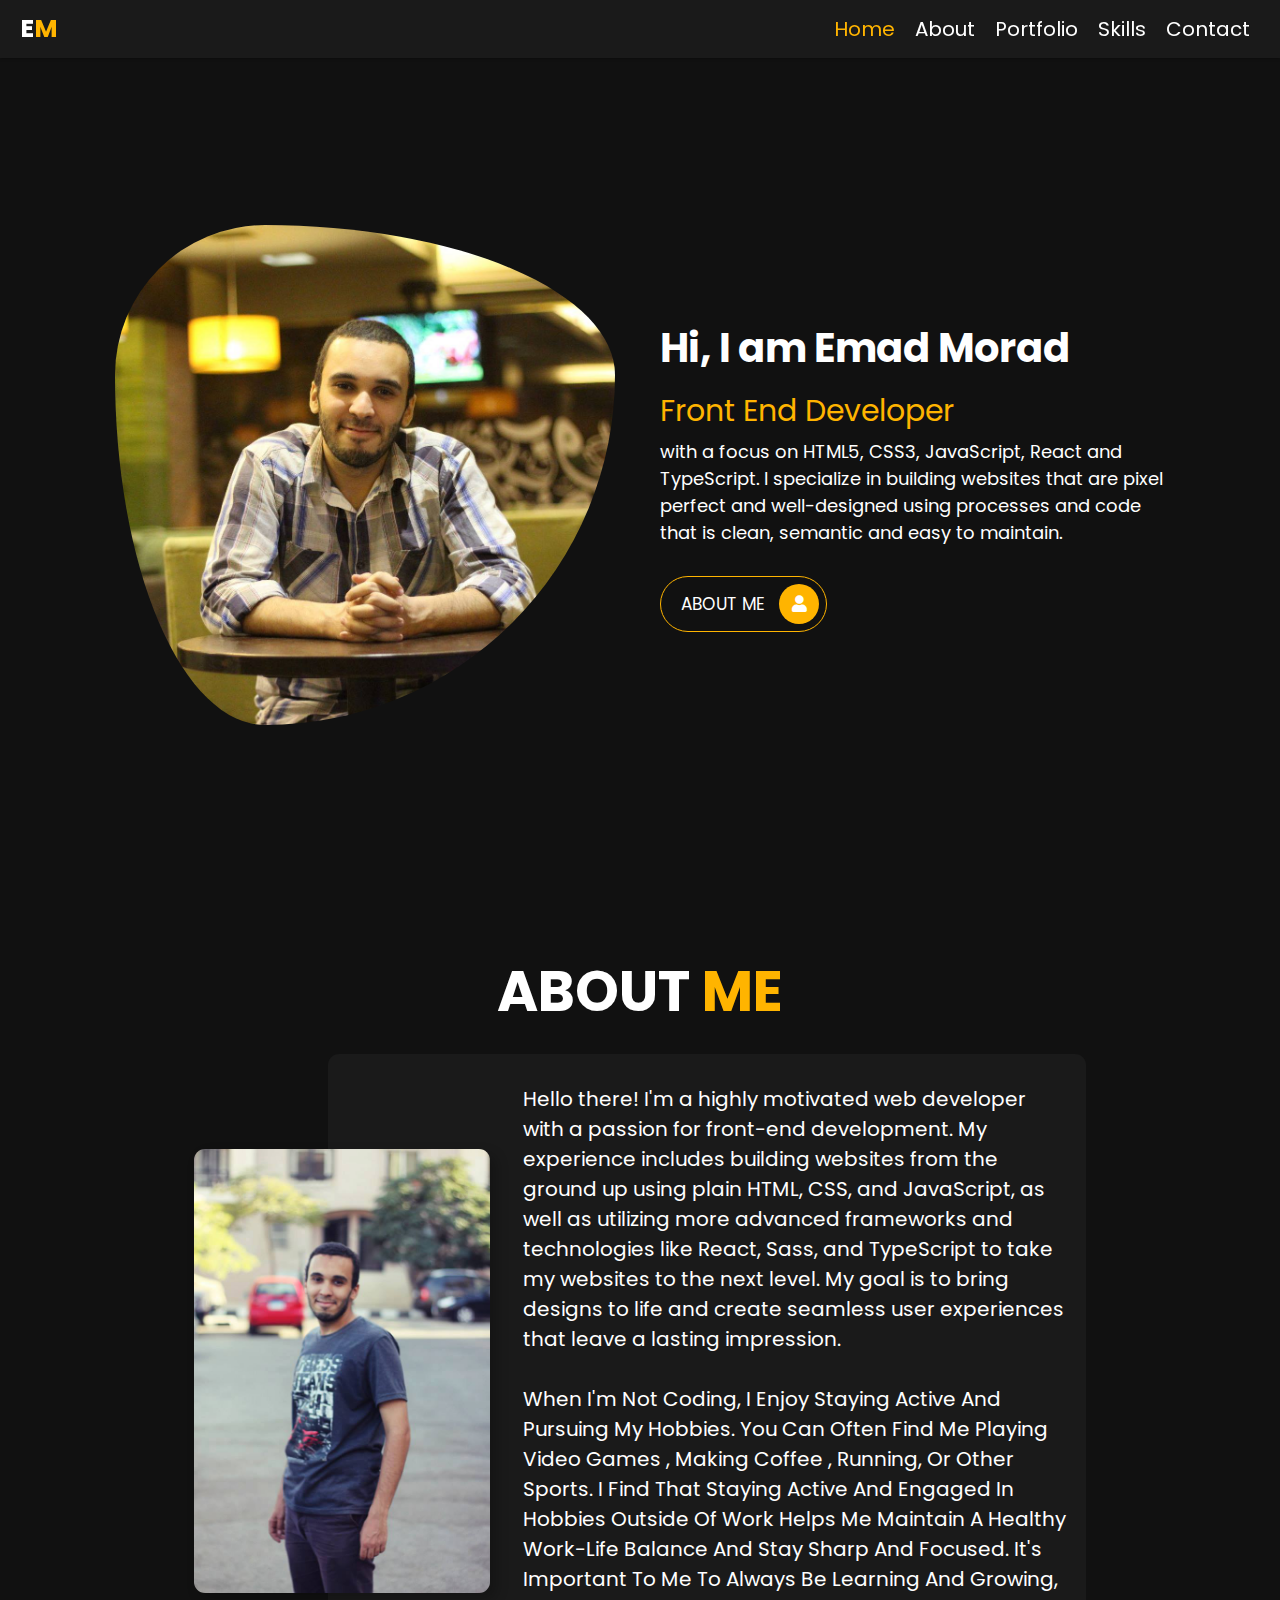
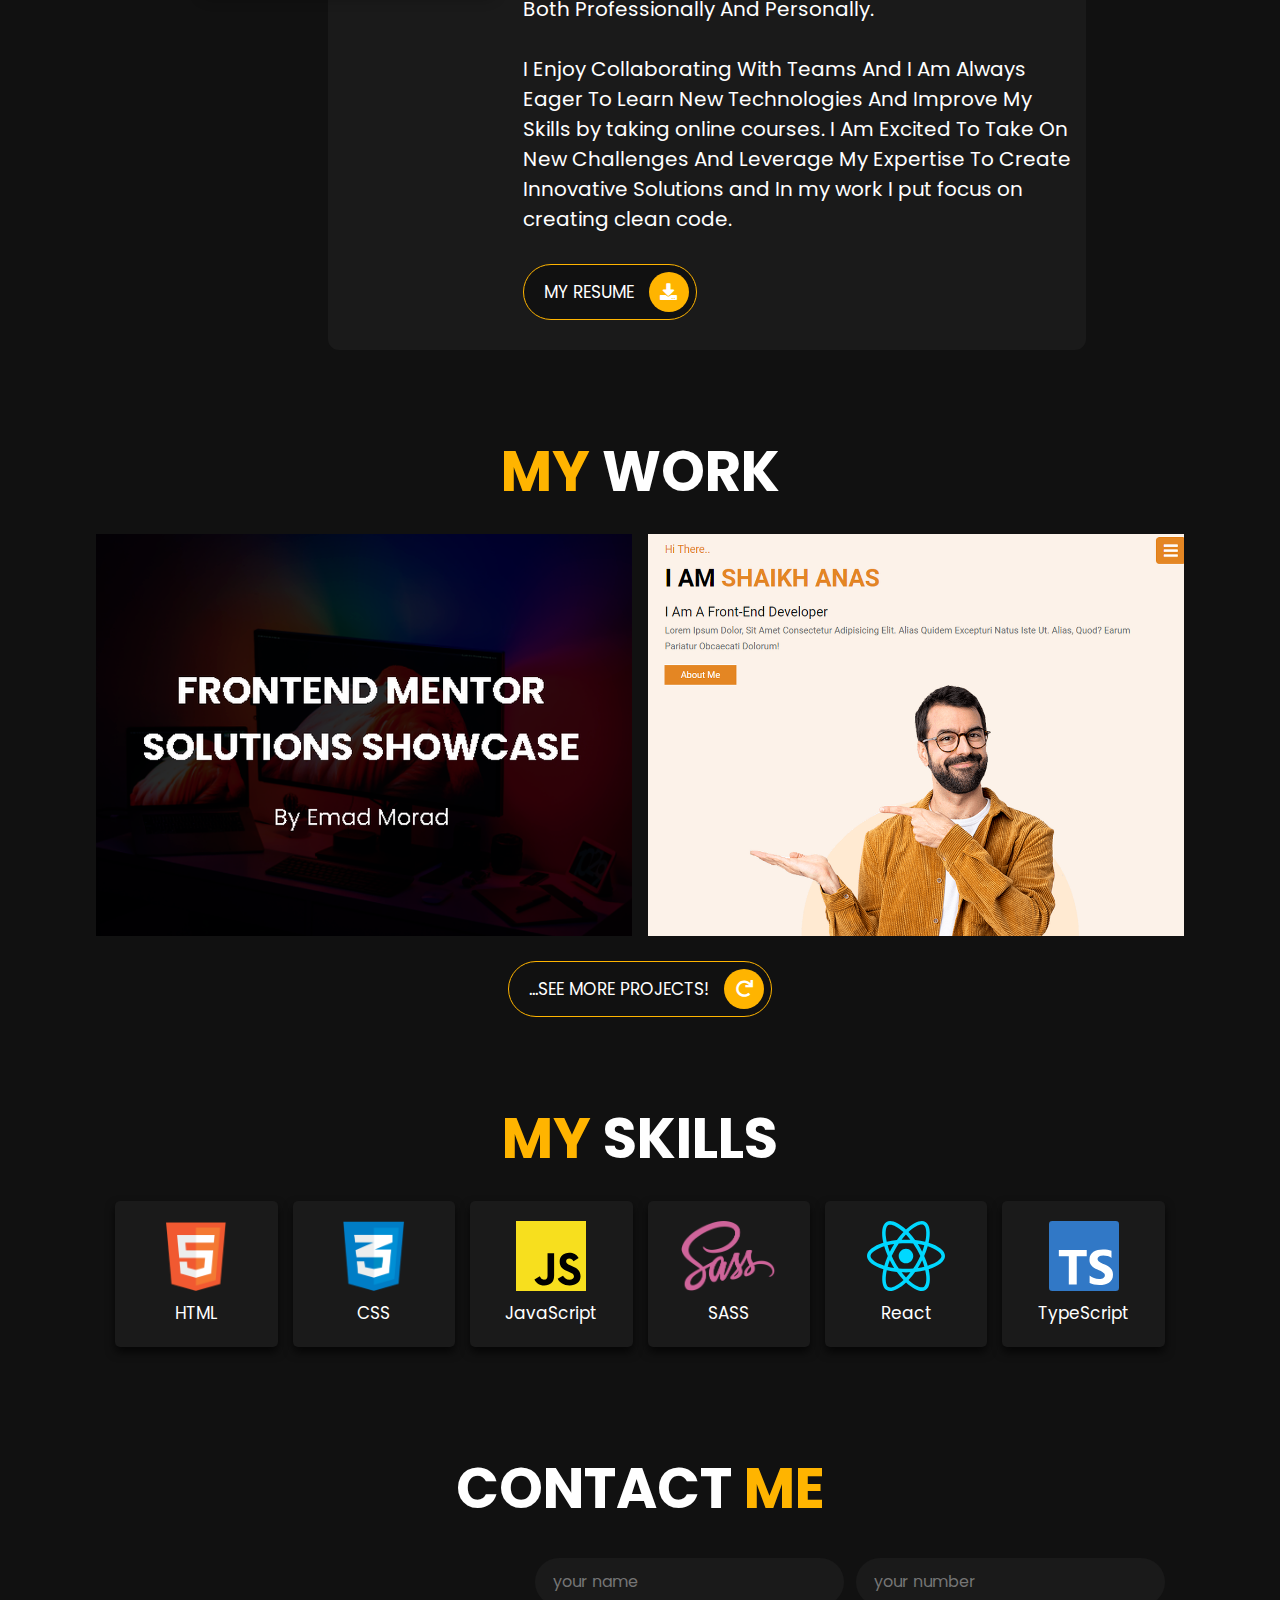
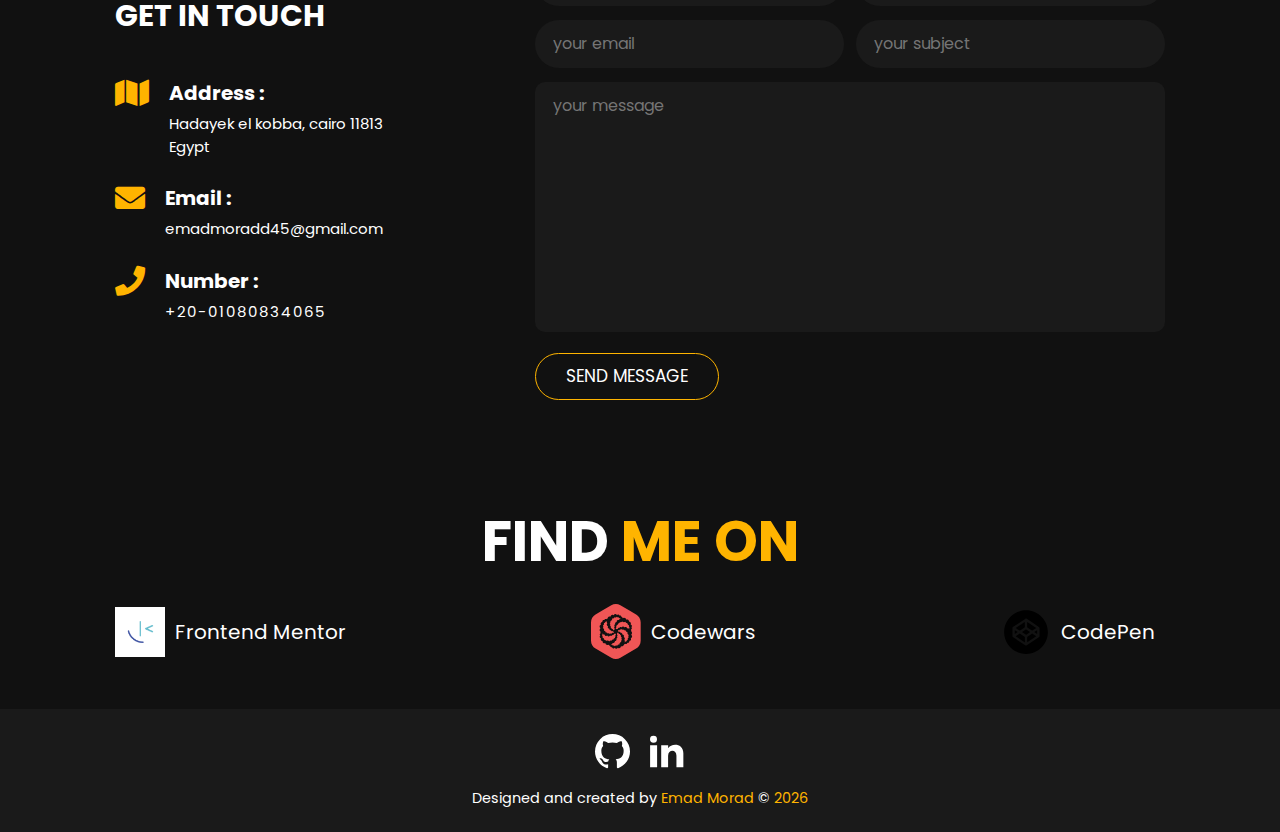
<file: index.html>
<!DOCTYPE html>
<html lang="en">
  <head>
    <meta charset="UTF-8">
    <meta http-equiv="X-UA-Compatible" content="IE=edge">
    <meta name="viewport" content="width=device-width, initial-scale=1.0">
    <meta name="description" content="Hey! I'm a web developer passionate about frontend development with technologies like React, TypeScript, and Sass">
    <title>Emad Morad | Frontend Developer</title>

    <!-- favicon  -->
    <link rel="apple-touch-icon" sizes="180x180" href="assets/images/favicon_io/apple-touch-icon.png">
    <link rel="icon" type="image/png" sizes="32x32" href="assets/images/favicon_io/favicon-32x32.png">
    <link rel="icon" type="image/png" sizes="16x16" href="assets/images/favicon_io/favicon-16x16.png">
    <link rel="manifest" href="assets/images/favicon_io/site.webmanifest">
    
    <!-- font awesome cdn link  -->
    <link rel="stylesheet" href="https://cdnjs.cloudflare.com/ajax/libs/font-awesome/5.15.4/css/all.min.css">

    <!-- Render All Elements Normally -->
    <link rel="stylesheet" href="assets/css/normalize.css">

    <!-- custom css file link  -->
    <link rel="stylesheet" href="assets/css/style.css">
  </head>
  <body>
    <!-- Start Header -->
    <header class="header">
      <a href="#index.html" class="logo">E<span>M</span></a>
      <nav class="navbar">
        <ul>
          <li><a href="#home" class="active">Home</a></li>
          <li><a href="#about">About</a></li>
          <li><a href="#portfolio">Portfolio</a></li>
          <li><a href="#skills">Skills</a></li>
          <li><a href="#contact">Contact</a></li>
        </ul>
      </nav>
      <div id="menu-btn" class="fas fa-bars"></div>
    </header>
    <!-- End Header -->
    <!-- Start Main -->
    <main>
      <!-- Start Home  -->
      <section class="home" id="home"> 
        <div class="image">
          <img src="assets/images/me.jpg" alt="me image">
        </div>
        <div class="content">
          <h1>Hi, I am Emad Morad</h1>
          <span>Front End Developer</span>
          <p>with a focus on HTML5, CSS3, JavaScript, React and TypeScript.
          I specialize in building websites that are pixel perfect and well-designed using processes and code that is clean, semantic and easy to maintain.</p>
          <a href="#about" class="btn"> About me <i class="fas fa-user"></i></a>
        </div>
      </section>
      <!-- End Home -->
      <!-- Start About  -->
      <section class="about" id="about">
        <h2 class="heading"> about <span>me</span></h2>
        <div class="about-wrapper custom-container">
          <div class="about-me-pic">
            <img src="assets/images/me2.jpg" alt="me image">
          </div>
          <div class="about-me-text-wrapper">
            <p class="about-me-text">Hello there! I'm a highly motivated web developer with a passion for front-end development. My experience includes building websites from the ground up using plain HTML, CSS, and JavaScript, as well as utilizing more advanced frameworks and technologies like React, Sass, and TypeScript to take my websites to the next level. My goal is to bring designs to life and create seamless user experiences that leave a lasting impression.<br> <br>When I'm Not Coding, I Enjoy Staying Active And Pursuing My Hobbies. You Can Often Find Me Playing Video Games , Making Coffee , Running, Or Other Sports. I Find That Staying Active And Engaged In Hobbies Outside Of Work Helps Me Maintain A Healthy Work-Life Balance And Stay Sharp And Focused. It's Important To Me To Always Be Learning And Growing, Both Professionally And Personally.<br> <br> I Enjoy Collaborating With Teams And I Am Always Eager To Learn New Technologies And Improve My Skills by taking online courses. I Am Excited To Take On New Challenges And Leverage My Expertise To Create Innovative Solutions and In my work I put focus on creating clean code.</p>
            <a href="assets/resume.pdf" target="_blank" class="btn"> my resume <i class="fas fa-download"></i> </a>
          </div>
        </div>
      </section>
      <!-- End About -->
      <!-- Start Portfolio -->
      <section class="portfolio" id="portfolio">
        <h2 class="heading"> <span>my</span> work </h2>
        <div class="box-container">
          <div class="all-projects custom-container">
            <div class="all-projects-container">
              <a href="https://frontend-mentor-showcase.vercel.app/" target="_blank">
                <div class="project-card">
                  <img class="project-card-img" src="assets/images/projects/project-1" alt="Frontend Mentor Challenges">
                  <div class="project-card-text">
                    <h2 class="project-card-title">Frontend Mentor Challenges</h2>
                    <div class="project-card-description">
                      <div class="pills-container pills-card">
                        <span class="pill">HTML</span>
                        <span class="pill">CSS</span>
                      </div>
                    </div>
                  </div>
                </div>
              </a>
              <a href="https://a-responsive-personal-portfolio.vercel.app/" target="_blank">
                <div class="project-card">
                  <img class="project-card-img" src="assets/images/projects/project-2" alt="Personal portfolio">
                  <div class="project-card-text">
                    <h2 class="project-card-title">
                      Personal portfolio</h2>
                    <div class="project-card-description">
                      <div class="pills-container pills-card">
                        <span class="pill">HTML</span>
                        <span class="pill">CSS</span>
                      </div>
                    </div>
                  </div>
                </div>
              </a>
            </div>
          </div>
          <a href="projects.html" class="btn" style="margin: auto;"> ...see more projects! <i class="fas fa-redo"></i> </a>
        </div>
      </section>
      <!-- End Portfolio -->
      <!-- Start Skills -->
      <section class="skills" id="skills">
        <h2 class="heading"> <span>my</span> skills </h2>
        <div class="box-container">
          <div class="box">
            <img src="assets/images/icon-1.png" alt="html icon">
            <h3>HTML</h3>
          </div>
          <div class="box">
            <img src="assets/images/icon-2.png" alt="css icon">
            <h3>CSS</h3>
          </div>
          <div class="box">
            <img src="assets/images/icon-3.svg" alt="javascript icon">
            <h3>JavaScript</h3>
          </div>
          <div class="box">
            <img src="assets/images/icon-4.png" alt="sass icon">
            <h3>SASS</h3>
          </div>
          <div class="box">
            <img src="assets/images/react-js-icon.svg" alt="react icon">
            <h3>React</h3>
          </div>
          <div class="box">
            <img src="assets/images/typescript.svg" alt="typescript icon">
            <h3>TypeScript</h3>
          </div> 
        </div>
      </section>
      <!-- End Skills -->
      <!-- Start contact -->
      <section class="contact" id="contact">
        <h2 class="heading"> contact <span>me</span> </h2>
        <div class="row">
          <div class="info-container">
            <h3>get in touch</h3>
            <div class="box-container">
              <div class="box">
                <i class="fas fa-map"></i>
                <div class="info">
                  <h4>Address :</h4>
                  <p>Hadayek el kobba, cairo 11813<br>Egypt
                  </p>
                </div>
              </div>
              <div class="box">
                <i class="fas fa-envelope"></i>
                <div class="info">
                  <h4>Email :</h4>
                  <p class="email">emadmoradd45@gmail.com</p>
                </div>
              </div>
              <div class="box">
                <i class="fas fa-phone"></i>
                <div class="info">
                  <h4>Number :</h4>
                  <p style="letter-spacing: 2px;">+20-01080834065</p>
                </div>
              </div>
            </div>
          </div>
          <form novalidate>
            <div class="inputBox">
              <input type="text" placeholder="your name">
              <input type="number" placeholder="your number">
            </div>
            <div class="inputBox">
              <input type="email" placeholder="your email">
              <input type="text" placeholder="your subject">
            </div>
            <textarea placeholder="your message" cols="30" rows="10"></textarea>
            <input type="submit" value="send message" class="btn">
          </form>
        </div>
      </section>
      <!-- End contact -->
      <!-- Start find me section -->
      <section class="find-me" id="find-me">
        <h2 class="heading"> Find <span>Me On</span> </h2>
        <div class="profiles-container">
          <div class="profile">
            <a href="https://www.frontendmentor.io/profile/emadmoradd" target="_blank">
              <img src="assets/images/frontendmentor-icon.png" alt="frontendmentor icon">
            </a>
            <span><a href="https://www.frontendmentor.io/profile/emadmoradd" target="_blank">Frontend Mentor</a></span>
          </div>
          <div class="profile">
            <a href="https://www.codewars.com/users/emadmoradd" target="_blank">
              <img src="assets/images/codewars.svg" alt="codewars icon">
            </a>
            <span><a href="https://www.codewars.com/users/emadmoradd" target="_blank">Codewars</a></span>
          </div>
          <div class="profile">
            <a href="https://codepen.io/emadmorad" target="_blank">
              <img src="assets/images/codepen.svg" alt="codepen icon">
            </a>
            <span><a href="https://codepen.io/emadmorad" target="_blank">CodePen</a></span>
          </div>
        </div>
      </section>
      <!-- End find me section -->
    </main>
    <!-- End Main -->
    <!-- Start Footer -->
    <footer class="footer">  
      <div class="social-container">
        <a class="social" href="https://github.com/emadmoradd" target="_blank" rel="noreferrer nofollow" title="Github">
        <svg viewBox="0 0 20 20" fill="none" xmlns="http://www.w3.org/2000/svg"><path d="M10 0A10 10 0 0 0 0 10c0 4.42 2.87 8.17 6.84 9.5.5.08.66-.23.66-.5v-1.69c-2.77.6-3.36-1.34-3.36-1.34-.46-1.16-1.11-1.47-1.11-1.47-.91-.62.07-.6.07-.6 1 .07 1.53 1.03 1.53 1.03.87 1.52 2.34 1.07 2.91.83.09-.65.35-1.09.63-1.34-2.22-.25-4.55-1.11-4.55-4.92 0-1.11.38-2 1.03-2.71-.1-.25-.45-1.29.1-2.64 0 0 .84-.27 2.75 1.02.79-.22 1.65-.33 2.5-.33.85 0 1.71.11 2.5.33 1.91-1.29 2.75-1.02 2.75-1.02.55 1.35.2 2.39.1 2.64.65.71 1.03 1.6 1.03 2.71 0 3.82-2.34 4.66-4.57 4.91.36.31.69.92.69 1.85V19c0 .27.16.59.67.5C17.14 18.16 20 14.42 20 10A10 10 0 0 0 10 0Z" fill="currentColor"></path></svg>
        </a>
        <a class="social" href="https://www.linkedin.com/in/emad-morad/" target="_blank" rel="noreferrer nofollow" title="LinkedIn">
        <svg viewBox="0 0 20 18" fill="none" xmlns="http://www.w3.org/2000/svg"><path d="M4 2.001a2 2 0 1 1-4-.002 2 2 0 0 1 4 .002Zm.06 3.48h-4v12.52h4V5.481Zm6.32 0H6.4v12.52h3.94v-6.57c0-3.66 4.77-4 4.77 0v6.57h3.95v-7.93c0-6.17-7.06-5.94-8.72-2.91l.04-1.68Z" fill="currentColor"></path></svg>
        </a>
      </div>
      <div class="credit-container">
        <small>Designed and created by <span>Emad Morad</span> &#169; <span class="year"></span></small>
      </div>
    </footer>
    <script src="assets/js/script.js"></script>
    <script>
      document.querySelector(".year").innerHTML = new Date().getFullYear();
    </script>
  </body>
</html>
</file>
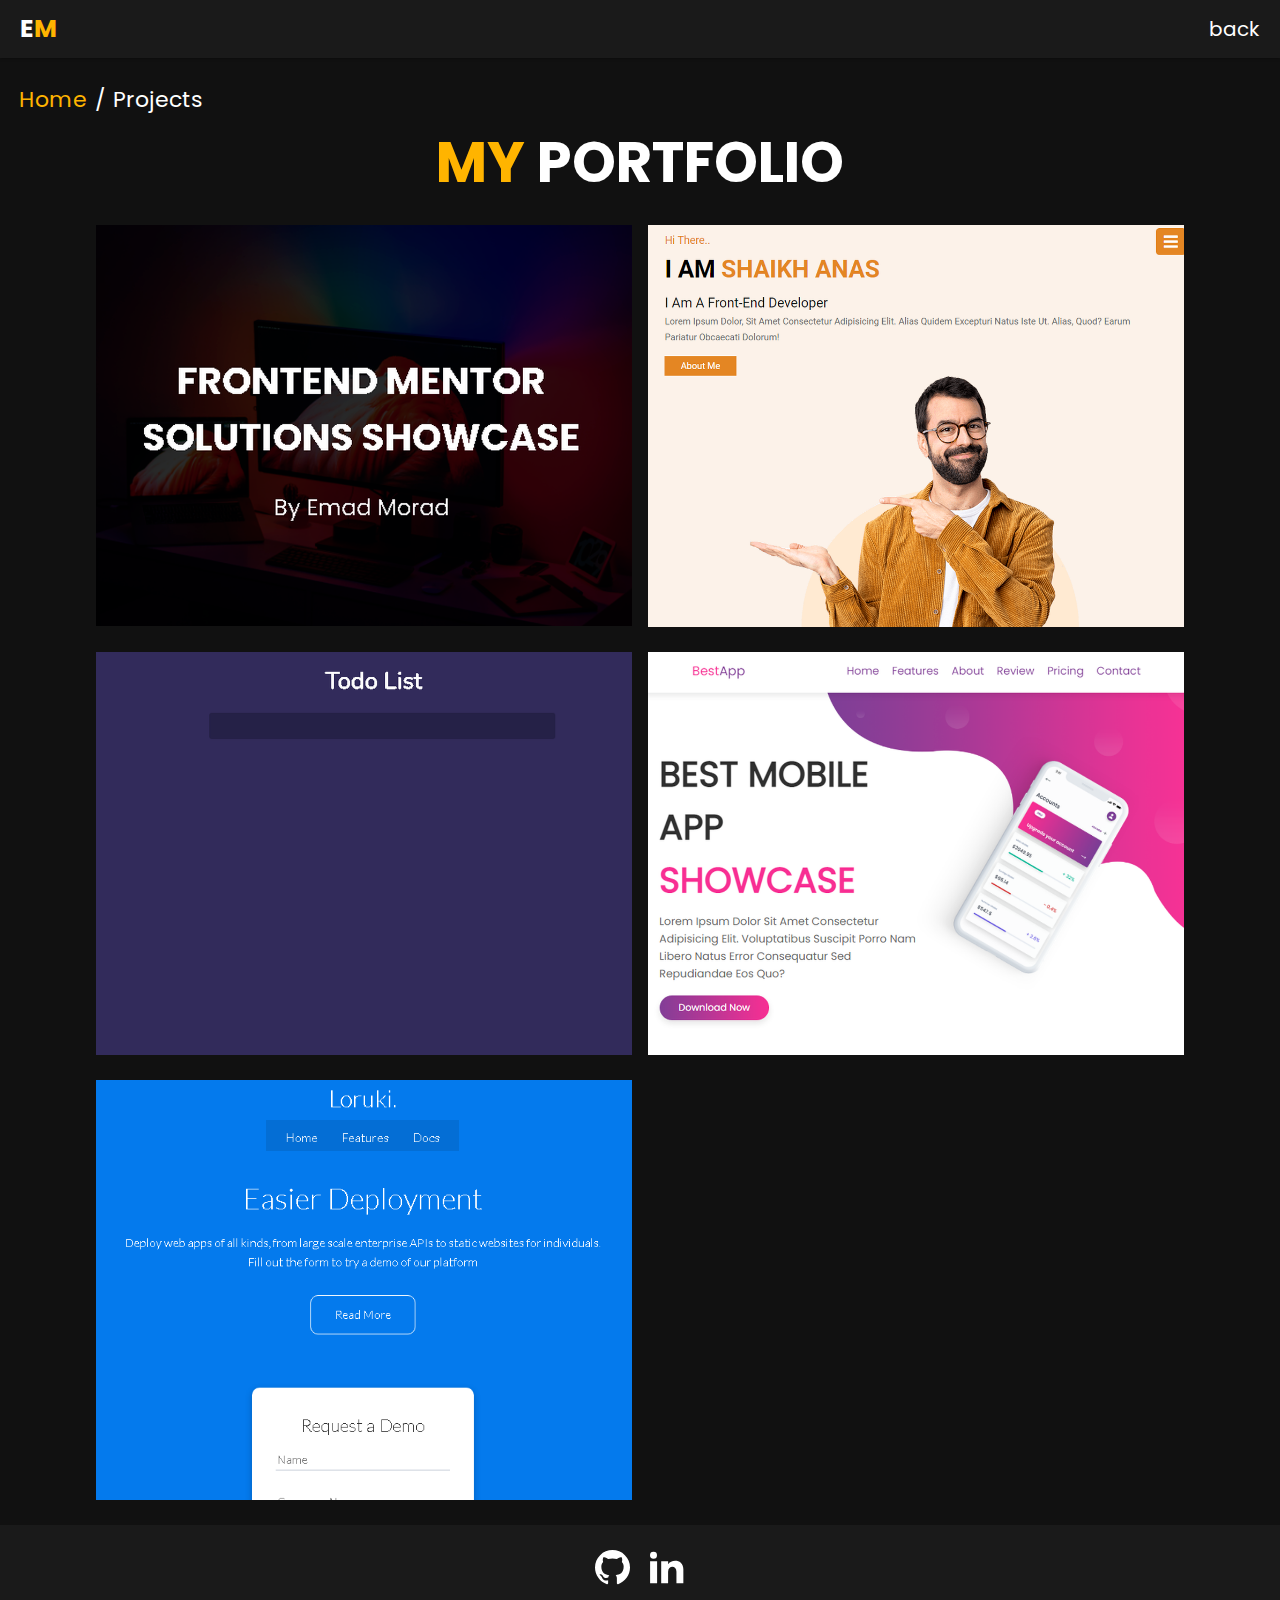
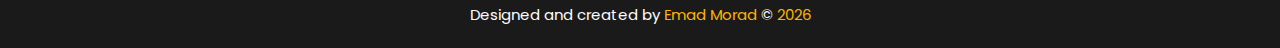
<file: projects.html>
<!DOCTYPE html>
<html lang="en">
<head>
  <meta charset="UTF-8">
  <meta http-equiv="X-UA-Compatible" content="IE=edge">
  <meta name="viewport" content="width=device-width, initial-scale=1.0">
  <title>Emad Morad | Frontend Developer</title>

  <!-- favicon  -->
  <link rel="apple-touch-icon" sizes="180x180" href="assets/images/favicon_io/apple-touch-icon.png">
  <link rel="icon" type="image/png" sizes="32x32" href="assets/images/favicon_io/favicon-32x32.png">
  <link rel="icon" type="image/png" sizes="16x16" href="assets/images/favicon_io/favicon-16x16.png">
  <link rel="manifest" href="assets/images/favicon_io/site.webmanifest">

  <!-- font awesome cdn link  -->
  <link rel="stylesheet" href="https://cdnjs.cloudflare.com/ajax/libs/font-awesome/5.15.4/css/all.min.css">

  <!-- custom css file link  -->
  <link rel="stylesheet" href="assets/css/style.css">
</head>
<body>
  <header class="header header-project">
    <a href="/" class="logo">E<span>M</span></a>
    <a class="nav-link" href="/">back</a>
  </header>
	<main>
    <section class="breadcrumb">
      <a class="breadcrumb-link" href="/">Home</a>
      <p class="breadcrumb-divider">/</p>
      <p class="breadcrumb-current">Projects</p>
    </section>
    <div class="all-projects custom-container">
        <h1 class="heading"><span>my</span> Portfolio</h1>
        <div class="all-projects-container">
          <a href="https://frontend-mentor-showcase.vercel.app/" target="_blank">
            <div class="project-card">
              <img class="project-card-img" src="assets/images/projects/project-1" alt="Frontend Mentor Challenges">
              <div class="project-card-text">
                <h2 class="project-card-title">Frontend Mentor Challenges</h2>
                <div class="project-card-description">
                  <div class="pills-container pills-card">
                    <span class="pill">HTML</span>
                    <span class="pill">CSS</span>
                  </div>
                </div>
              </div>
            </div>
          </a>
          <a href="https://a-responsive-personal-portfolio.vercel.app/" target="_blank">
            <div class="project-card">
              <img class="project-card-img" src="assets/images/projects/project-2" alt="Personal portfolio">
              <div class="project-card-text">
                <h2 class="project-card-title">
                  Personal portfolio</h2>
                <div class="project-card-description">
                  <div class="pills-container pills-card">
                    <span class="pill">HTML</span>
                    <span class="pill">CSS</span>
                  </div>
                </div>
              </div>
            </div>
          </a>
          <a href="https://todo-list-app-wheat-one.vercel.app/" target="_blank">
            <div class="project-card">
              <img class="project-card-img" src="assets/images/projects/project-3" alt="Todo List">
              <div class="project-card-text">
                <h2 class="project-card-title">Todo List</h2>
                <div class="project-card-description">
                  <div class="pills-container pills-card">
                    <span class="pill">React</span>
                  </div>
                </div>
              </div>
            </div>
          </a>
          <a href="https://responsive-app-landing-page.vercel.app/" target="_blank">
            <div class="project-card">
              <img class="project-card-img" src="assets/images/projects/project-4" alt="Responsive App Landing Page">
              <div class="project-card-text">
                <h2 class="project-card-title">Responsive App Landing Page</h2>
                <div class="project-card-description">
                  <div class="pills-container pills-card">
                    <span class="pill">HTML</span>
                    <span class="pill">CSS</span>
                  </div>
                </div>
              </div>
            </div>
          </a>
          <a href="https://build-a-responsive-website-delta.vercel.app/" target="_blank">
            <div class="project-card">
              <img class="project-card-img" src="assets/images/projects/project-5.png" alt="Responsive Website">
              <div class="project-card-text">
                <h2 class="project-card-title">Loruki | Cloud Hosting</h2>
                <div class="project-card-description">
                  <div class="pills-container pills-card">
                    <span class="pill">HTML</span>
                    <span class="pill">CSS</span>
                  </div>
                </div>
              </div>
            </div>
          </a>
        </div>
    </div>
  </main>
    <footer class="footer">  
      <div class="social-container">
        <a class="social" href="https://github.com/emadmoradd" target="_blank" rel="noreferrer nofollow" title="Github">
        <svg viewBox="0 0 20 20" fill="none" xmlns="http://www.w3.org/2000/svg"><path d="M10 0A10 10 0 0 0 0 10c0 4.42 2.87 8.17 6.84 9.5.5.08.66-.23.66-.5v-1.69c-2.77.6-3.36-1.34-3.36-1.34-.46-1.16-1.11-1.47-1.11-1.47-.91-.62.07-.6.07-.6 1 .07 1.53 1.03 1.53 1.03.87 1.52 2.34 1.07 2.91.83.09-.65.35-1.09.63-1.34-2.22-.25-4.55-1.11-4.55-4.92 0-1.11.38-2 1.03-2.71-.1-.25-.45-1.29.1-2.64 0 0 .84-.27 2.75 1.02.79-.22 1.65-.33 2.5-.33.85 0 1.71.11 2.5.33 1.91-1.29 2.75-1.02 2.75-1.02.55 1.35.2 2.39.1 2.64.65.71 1.03 1.6 1.03 2.71 0 3.82-2.34 4.66-4.57 4.91.36.31.69.92.69 1.85V19c0 .27.16.59.67.5C17.14 18.16 20 14.42 20 10A10 10 0 0 0 10 0Z" fill="currentColor"></path></svg></a><a class="social" href="https://www.linkedin.com/in/emad-morad/" target="_blank" rel="noreferrer nofollow" title="LinkedIn">
        <svg viewBox="0 0 20 18" fill="none" xmlns="http://www.w3.org/2000/svg"><path d="M4 2.001a2 2 0 1 1-4-.002 2 2 0 0 1 4 .002Zm.06 3.48h-4v12.52h4V5.481Zm6.32 0H6.4v12.52h3.94v-6.57c0-3.66 4.77-4 4.77 0v6.57h3.95v-7.93c0-6.17-7.06-5.94-8.72-2.91l.04-1.68Z" fill="currentColor"></path></svg>
        </a>
      </div>
      <div class="credit-container">
        <small>Designed and created by <span>Emad Morad</span> &#169; <span class="year"></span></small>
      </div>
    </footer>
    <script>
      document.querySelector(".year").innerHTML = new Date().getFullYear();
    </script>
</body>
</html>
</file>
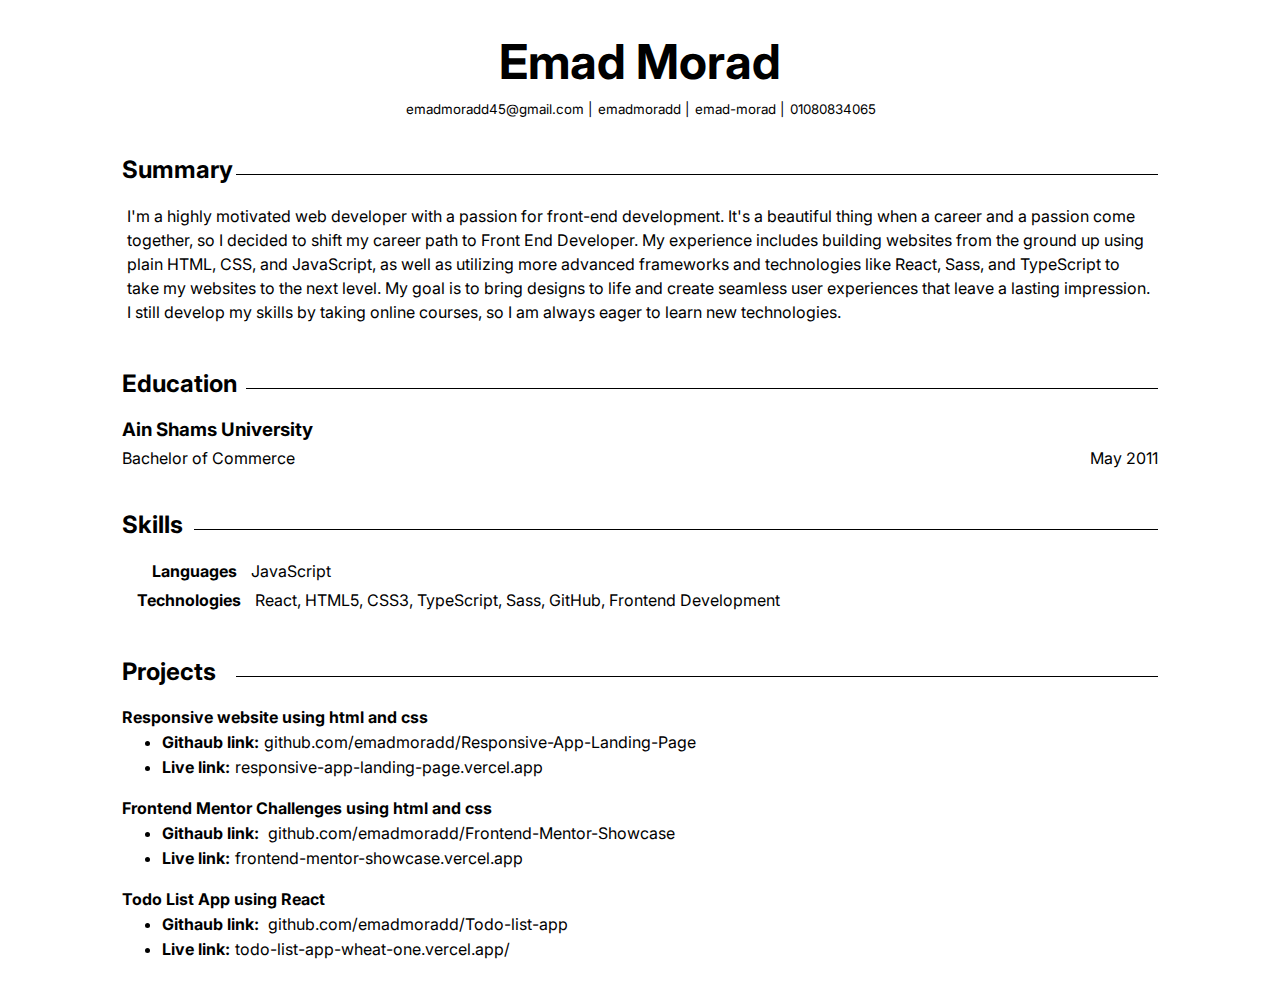
<file: assets/resume.html>
<!doctype html>
<html lang="en">

<head>
    <meta charset="UTF-8">
    <meta name="viewport"
        content="width=device-width, user-scalable=no, initial-scale=1.0, maximum-scale=1.0, minimum-scale=1.0">
    <meta http-equiv="X-UA-Compatible" content="ie=edge">
    <title>Emad Morad Resume</title>
    <link rel="stylesheet" href="https://cdnjs.cloudflare.com/ajax/libs/font-awesome/6.5.2/css/all.min.css" integrity="sha512-SnH5WK+bZxgPHs44uWIX+LLJAJ9/2PkPKZ5QiAj6Ta86w+fsb2TkcmfRyVX3pBnMFcV7oQPJkl9QevSCWr3W6A==" crossorigin="anonymous" referrerpolicy="no-referrer" />
    <style>
        @import url('https://fonts.googleapis.com/css2?family=Inter:wght@300;500;700&display=swap');

        body {
            font-family: 'Inter', sans-serif;
        }
        h1 {
            text-align: center;
            font-size: 3rem;
            margin-bottom: 0;
        }
        .info {
            text-align: center;
            margin-top: 5px;
        }
        i {
            padding-right: 2px;
        }
        a {
            text-decoration: none;
            color: #000;
        }
        section {
            padding: 10px 9%;
        }
        h2 {
           
            position: relative;
        }
        .line {
            background-color: #000;
            width: 88%;
            height: 1px;
            position: absolute;
            bottom: 30%;
            right: 0;
            
        }
        .line-2 {
            background-color: #000;
            width: 93%;
            height: 1px;
            position: absolute;
            bottom: 30%;
            right: 0;
        }
        .line-3 {
            background-color: #000;
            width: 86%;
            height: 1px;
            position: absolute;
            bottom: 30%;
            right: 0;
        }
        .line-4 {
            background-color: #000;
            width: 89%;
            height: 1px;
            position: absolute;
            bottom: 30%;
            right: 0;
        }
        .flex {
            display: flex;
            align-items: center;
            justify-content: space-between;
        }
        p{
            margin: 5px;
            line-height: 1.5;
        }

        ul {
            margin: 0;
        }

        ul li {
            margin-bottom: 5px;
        }
    </style>
    
</head>
<body>
    <h1>Emad Morad</h1>
    <p class="info"><small><a href="mailto:emadmoradd45@gmail.com?subject=Contact"><i class="fa-regular fa-envelope"></i>emadmoradd45@gmail.com</a> | <a href="https://github.com/emadmoradd"><i class="fa-brands fa-github"></i>emadmoradd</a> | <a href="https://www.linkedin.com/in/emad-morad/"><i class="fa-brands fa-linkedin-in"></i>emad-morad</a> | <i class="fa-solid fa-phone"></i> 01080834065</small></p>

    <section>
        <h2>Summary <span class="line" style="width: 89%;"></span></h2>
        <p>I'm a highly motivated web developer with a passion for front-end development. It's a beautiful thing when a career and a passion come together, so I decided to shift my career path to Front End Developer.
            My experience includes building websites from the ground up using plain HTML, CSS, and JavaScript, as well as utilizing more advanced frameworks and technologies like React, Sass, and TypeScript to take my websites to the next level. My goal is to bring designs to life and create seamless user experiences that leave a lasting impression.
I still develop my skills by taking online courses, so I am always eager to learn new technologies.
        </p>
    </section>
    <section>
        <h2>Education <span class="line"></span></h2>
        <h3 style="margin-bottom: 5px;">Ain Shams University</h3>
        <div class="flex">
            <p style="margin: 0;">Bachelor of Commerce</p>
            <span>May 2011</span>
        </div>
    </section>

    <section>
        <h2>Skills <span class="line-2"></span></h2>
        <p><strong style="padding: 10px;"><span style="visibility: hidden;">ff</span> Languages</strong>  JavaScript</p>
        <p><strong style="padding: 10px;">Technologies</strong>  React, HTML5, CSS3, TypeScript, Sass, GitHub, Frontend Development</p>
    </section>

    <section>
        <h2>Projects <span class="line-4"></span></h2>

        <h4 style="margin-bottom: 5px;">Responsive website using html and css</h4> 
        <ul>
            <li><strong style="padding-right: 5px;">Githaub link:</strong><a href="https://github.com/emadmoradd/Responsive-App-Landing-Page">github.com/emadmoradd/Responsive-App-Landing-Page</a></li>
            <li><strong style="padding-right: 5px;">Live link:</strong><a href="https://responsive-app-landing-page.vercel.app/">responsive-app-landing-page.vercel.app</a></li>
        </ul>
     
        
        <h4 style="margin-bottom: 5px;">Frontend Mentor Challenges using html and css</h4>
        <ul>
            <li><strong style="padding-right: 5px;">Githaub link:</strong> <a href="https://github.com/emadmoradd/Frontend-Mentor-Showcase">github.com/emadmoradd/Frontend-Mentor-Showcase</a></li>
            <li><strong style="padding-right: 5px;">Live link:</strong><a href="https://frontend-mentor-showcase.vercel.app/">frontend-mentor-showcase.vercel.app</a></li>
        </ul>
        
		<h4 style="margin-bottom: 5px;">Todo List App using React</h4>
        <ul>
            <li><strong style="padding-right: 5px;">Githaub link:</strong> <a href="https://github.com/emadmoradd/Todo-list-app">github.com/emadmoradd/Todo-list-app</a></li>
            <li><strong style="padding-right: 5px;">Live link:</strong><a href="https://todo-list-app-wheat-one.vercel.app/">todo-list-app-wheat-one.vercel.app/</a></li>
        </ul>
         
    </section>
</body>
</html>
</file>
<file: assets/css/style.css>
@import url("https://fonts.googleapis.com/css2?family=Poppins:wght@100;300;400;500;600;700&display=swap");

:root {
  --main-color  : #FFB400;
  --black: #111111;
  --light-bg:#1a1a1a;
  --white:#fff;
  --light-color:#aaa;
  --box-shadow:0 .5rem 1rem rgba(0,0,0,.7);
}

*,
*::before,
*::after {
  box-sizing: border-box;
}

* {
  outline: none;
  border: none;
  text-decoration: none;
  margin: 0;
  padding: 0;
}

html {
  font-size: 62.5%;
  overflow-x: hidden;
  scroll-behavior: smooth;
}

html::-webkit-scrollbar {
  width: 1rem;
}

html::-webkit-scrollbar-track {
  background: var(--black);
}

html::-webkit-scrollbar-thumb {
  background: var(--main-color );
  border-radius: 5rem;
}

/* Set core root defaults */
html:focus-within {
  scroll-behavior: smooth;
}

body {
  min-height: 100vh;
  text-rendering: optimizeSpeed;
  line-height: 1.5;
  background-color: var(--black);
  font-family: 'Poppins', sans-serif; 
}

img {
  max-width: 100%;
  display: block;
}

input,
button,
textarea,
select {
  font: inherit;
}

a, button, p, small, span {
  margin: 0;
  padding: 0;
}

section {
  padding: 5rem 9%;
}

::selection {
  background-color: var(--main-color);
}

.heading {
  text-align: center;
  font-size: 5.6rem;
  color: var(--white);
  margin-bottom: 2rem;
  text-transform: uppercase;
}

.heading span {
  text-transform: uppercase;
  color: var(--main-color);
}

.btn {
  display: block;
  width: fit-content;
  margin-top: 1rem;
  border-radius: 5rem;
  background: var(--black);
  padding: .7rem;
  font-size: 1.7rem;
  color: var(--white);
  padding-left: 2rem;
  text-transform: uppercase;
  transition: 0.2s;
  border: 1px solid var(--main-color);
}

.btn i {
  height: 4rem;
  width: 4rem;
  line-height: 4rem;
  font-size: 1.7rem;
  text-align: center;
  color: var(--white);
  background: var(--main-color );
  border-radius: 50%;
  margin-left: 1rem;
  transition: .2s linear;
}

.btn:hover {
  background: var(--main-color);
}

.btn:hover i {
  margin-left: 2rem;
}

.custom-container {
  width: 85%;
  max-width: 1400px;
  margin: auto;
}

/* Start Header */
.header{
  top: 0;
  width: 100%;
  box-shadow: 0 .1rem .3rem rgba(0,0,0,.3);
  background: var(--light-bg);
  position: fixed;
  top: 0;
  left: 50%;
  transform: translateX(-50%);
  display: flex;
  align-items: center;
  justify-content: space-between;
  padding: 1rem 2rem;
  z-index: 1000;
  transition: .2s;
  -webkit-transition: .2s;
  -moz-transition: .2s;
  -ms-transition: .2s;
  -o-transition: .2s;
}

.header .logo {
  font-weight: bold;
}

.header .logo span {
  color: var(--main-color );
}

.header .navbar ul {
  display: flex;
  align-items: center;
  justify-content: space-between;
  list-style: none;
}

.header .navbar ul li{
  margin:0 1rem;
}

.header .navbar ul li a{
  font-size: 2rem;
  color: var(--white);
  transition: .2s;
}

.header .navbar ul li .active,
.header .navbar ul li a:hover{
  color:var(--main-color );
}

.header .logo{
  font-size: 2.5rem;
  color: var(--white);
  text-transform: uppercase;
}

.header .fa-bars{
  font-size: 3rem;
  color:var(--white);
  cursor: pointer;
  display: none;
  transition: .2s;
}
/* End Header */

/* Start Home */
.home {
  display: flex;
  align-items: center;
  flex-wrap: wrap;
  gap: 4rem;
  min-height: 100vh;
  padding-top: 10rem;
  color: var(--white);
}

.home .image {
  flex:1 1 42rem;
  text-align: center;
}

.home img {
  height: 50rem;
  width: 50rem;
  border-radius: 30% 70% 70% 30% / 30% 30% 70% 70%;
}

.home .content {
  flex:1 1 42rem;
}

.home h1 {
  color: var(--white);
  font-size: 4rem;
  padding-bottom: .5rem;
  margin: 0;
}

.home .content span {
  position: relative;
  font-size: 3rem;
  color: var(--main-color );
  padding:.5rem 0;
  display: block;
}

.home .content p {
  font-size: 1.8rem;
  margin-bottom: 3rem;
}
/* End Home */

/* Start About */
.about .about-wrapper {
  padding: 1.5rem 1rem 1.5rem 0;
  display: flex;
  flex-direction: row;
  min-height: -moz-fit-content;
  min-height: fit-content;
  height: 100%;
  position: relative;
}

.about .about-wrapper:before {
  content: "";
  position: absolute;
  right: 0;
  top: 0;
  width: 85%;
  height: 100%;
  z-index: 1;
  background: var(--light-bg);
  border-radius: 11px;
}

.about .about-wrapper .about-me-pic {
  flex: 1.5 1;
  display: flex;
  justify-content: flex-start;
  align-items: flex-start;
  z-index: 2;
  margin-top: 8rem;
}

.about .about-wrapper .about-me-pic img {
  width: 90%;
  height: auto;
  border-radius: 11px;
  box-shadow: 6px 6px 13px rgba(0,0,0,.24);
}

.about .about-wrapper .about-me-text-wrapper {
  flex: 2.5 1;
  padding: 1.5rem .5rem 1.5rem 0;
  color: var(--white);
  z-index: 2;
}

.about .about-me-text {
  font-size: 2rem;
  margin-bottom: 3rem;
}
/* End About */

/* Start Portfolio */
.portfolio {
  padding: 3rem 0;
}

.portfolio .portfolio-wrapper {
  display: flex;
  flex-direction: column;
  justify-content: center;
}

.pills-container {
  display: flex;
  justify-content: flex-end;
  width: fit-content;
  flex-wrap: wrap;
}

.pills-container .pill:not(:last-child) {
  margin-right: 1rem;
}

.pills-container .pill {
  margin-bottom: 1.4rem;
  color: var(--white);
  font-size: 1.5rem;
  background: var(--black);
  padding: .2rem .7rem .3rem;
  border: 1px solid var(--main-color);
  border-radius: 30px;
  font-weight: 500;
}
/* End Portfolio */

/* Start Skills */
.skills .box-container{
  display: grid;
  grid-template-columns: repeat(auto-fit, minmax(16rem, 1fr));
  gap: 1.5rem;
}

.skills .box-container .box {
  padding: 2rem;
  text-align: center;
  -webkit-box-shadow: 0 0.5rem 1rem rgba(0, 0, 0, 0.7);
          box-shadow: 0 0.5rem 1rem rgba(0, 0, 0, 0.7);
  border-radius: .5rem;
  background: var(--light-bg);
}

.box-container .box img {
  height: 7rem;
  margin: auto;
}

.box-container .box h3 {
  color: var(--white);
  font-size: 1.7rem;
  font-weight: normal;
}

.skills .box-container .box img {
  height: 7rem;
  margin-bottom: 1rem;
}

.skills .box-container .box h3 {
  color: var(--white);
  font-size: 1.7rem;
  font-weight: normal;
  text-transform: none;
}
/* End Skills */

/* Start Contact */
.contact .row {
  display: flex;
  align-items: center;
  flex-wrap: wrap;
  gap: 2rem;
}

.contact .row .info-container {
  width: 40rem;
}

.contact .row .info-container h3 {
  font-size: 3rem;
  text-transform: uppercase;
  color: var(--white);
  padding-bottom: 1rem;
}

.contact .row .info-container p {
  font-size: 1.5rem;
  color: var(--white);
  padding: 0.5rem 0;
}

.contact .row .info-container .box-container {
  padding: 2rem 0;
  display: flex;
  flex-direction: column;
}

.contact .row .info-container .box-container .box {
  display: flex;
  gap: 2rem;
  padding: 1rem 0;
}

.contact .row .info-container .box-container .box .email {
  text-transform: none;
}

.contact .row .info-container .box-container .box i {
  font-size: 3rem;
  color: var(--main-color);
}

.contact .row .info-container .box-container .box h4 {
  font-size: 2rem;
  color: var(--white);
}

.contact .row .info-container .share a {
  font-size: 2rem;
  height: 4.5rem;
  width: 4.5rem;
  line-height: 4.5rem;
  border-radius: 50%;
  background: var(--light-bg);
  color: var(--white);
  text-align: center;
  margin-right: .3rem;
}

.contact .row .info-container .share a:hover {
  background: var(--main-color);
}

.contact .row form {
  flex: 1 1 42rem;
}

.contact .row form .inputBox {
  display: flex;
  flex-wrap: wrap;
  justify-content: space-between;
}

.contact .row form .inputBox input {
  width: 49%;
}

.contact .row form .inputBox input,
.contact .row form textarea {
  border-radius: 5rem;
  padding: 1.2rem 1.8rem;
  font-size: 1.6rem;
  color: var(--white);
  text-transform: none;
  margin: .7rem 0;
  background: var(--light-bg);
}

.contact .row form textarea {
  width: 100%;
  border-radius: 1rem;
  resize: none;
  height: 25rem;
}

.contact .row form .btn {
  padding: 1rem 3rem;
  cursor: pointer;
}
/* End Contact */

/* Start find me section */
.profiles-container {
  display: flex;
  justify-content: space-between;
  align-items: center;
}

.find-me a img {
  width: 5rem;
}

.profile {
  font-size: 2rem;
  text-align: center;
  display: flex;
  align-items: center;
  flex-wrap: wrap;
}

.profile a {
  padding-right: 1rem;
  color: var(--white);
}
/* End find me section */

/* Start Projects */
.header-project {
  position: relative;
  top:0;
  width: 100%;
  border-radius: 0;
  box-shadow: 0 .1rem .3rem rgba(0,0,0,.3);
}

.nav-link {
  color: var(--white);
  font-size: 2rem;
}

.breadcrumb {
  display: flex;
  margin-top: 2rem;
  font-size: 2.2rem;
  padding: 0 1.4rem;
  position: relative;
  top: calc(100% + 2rem);
}
  
.breadcrumb .breadcrumb-link {
  color: var(--main-color );
  text-decoration: none;
  margin: 5px;
}
  
.breadcrumb .breadcrumb-divider {
  margin: 5px .3rem;
  color: var(--white);
}
  
.breadcrumb-current {
  color: var(--white);
  margin: 5px;
}

.all-projects .all-projects-container {
  display: grid;
  grid-template-columns: repeat(auto-fit,minmax(480px,1fr));
  grid-column-gap: 1.5rem;
  column-gap: 1.5rem;
  grid-row-gap: 2.5rem;
  row-gap: 2.5rem;
  margin-bottom: 2.5rem;
}

.all-projects .all-projects-container .project-card {
  position: relative;
  transition: all .3s;
  outline: none;
  border: none;
  cursor: pointer;
}

.all-projects .all-projects-container .project-card .project-card-text {
  position: absolute;
  top: 0;
  left: 0;
  width: 100%;
  height: 100%;
  background: rgba(255, 180, 0, 0.5);
  color: #fff;
  display: flex;
  flex-direction: column;
  align-items: center;
  justify-content: center;
  opacity: 0;
  text-align: center;
  transition: opacity .25s;
  border-radius: 5px;
  cursor: pointer;
  -webkit-backdrop-filter: blur(2px);
  backdrop-filter: blur(2px);
}

.all-projects .all-projects-container .project-card .project-card-text:hover {
  opacity: 1;
}
/* End Projects */

/* Start Footer */
.footer {
  background: var(--light-bg);
  display: flex;
  flex-direction: column;
  justify-content: center;
  align-items: center;
  padding-bottom: 1.8rem;
  text-align: center;
}

.footer .social-container {
  display: flex;
  margin: 2rem 0 1rem;
}

.footer .credit-container {
  color: var(--white);
  display: flex;
  flex-direction: column;
  padding: 0 1rem;
  font-size: 1.8rem;
}

.footer .credit-container span {
  color: var(--main-color);
}

.footer .social-container .social:first-child {
  margin-right: 1rem;
}

.footer .social-container .social {
  padding: .5rem;
  cursor: pointer;
}

.footer .social-container .social svg {
  -webkit-transition: all .3s;
  transition: all .3s;
  color: var(--white);
  width: 35px;
  height: 35px;
}

.footer .credit-container small {
  margin-bottom: .4rem;
}
/* End Footer */

/* Start Media Queries */ 
@media (max-width:1200px){

  html{
    font-size: 55%;
  }

  section{
    padding:3rem 2rem;
  }

}

@media (max-width: 991px) {

  .home {
    flex-direction: column;
    padding-top: 13rem;
  }

  .home .content {
    display: flex;
    flex-direction: column;
    align-items: center;
    justify-content: center;
  }

  .btn {
    margin: 2rem auto 0;
  }

  .custom-container {
    width: 92%;
  }

  .about .about-wrapper .about-me-pic {
    display: flex;
    flex-direction: column;
    justify-content: center;
    align-items: center;
    padding: 0;
    margin: 0;
  }


  .about .about-wrapper {
    display: flex;
    flex-direction: column;
    padding: 0;
  }

  .about .about-wrapper:before {
    background: none;
  }

  .portfolio .portfolio-wrapper .portfolio-projects-showcase .featured-project .project-content {
    padding-top: 3rem;
    text-align: center;
  }

  .pills-container {
    margin: 2rem auto 0;
  }

  .portfolio .button-row {
    justify-content: center;
  }

  .contact .row {
    justify-content: center;
    text-align: center;
  }

  .contact .row .info-container .box-container .box {
    display: block;
  }

  .contact .row .info-container .box-container .box i {
    padding-bottom: 2rem;
  }

  .contact .row form .inputBox input {
    width: 100%;
    margin-bottom: 1rem;
  }

  .heading-project {
    font-size: 9vw;
  }

}

@media (max-width:767px){

  .heading {
    font-size: 2.6rem;
  }

  .header {
    top:0;
    width: 100%;
    border-radius: 0;
    box-shadow: 0 .1rem .3rem rgba(0,0,0,.3);
  }

  .header .navbar {
    position: absolute;
    background: var(--light-bg);
    top: 99%;
    left: 0;
    right: 0;
    flex-direction: column;
    padding: 1rem 0;
    clip-path: polygon(0 0, 100% 0, 100% 0, 0 0);
    transition: clip-path 0.3s;
    -webkit-transition: clip-path 0.3s;
    -moz-transition: clip-path 0.3s;
    -ms-transition: clip-path 0.3s;
    -o-transition: clip-path 0.3s;
  }

  .header .navbar.active {
    clip-path: polygon(0 0, 100% 0, 100% 100%, 0 100%);
  }

  .header .navbar ul {
    flex-direction: column;
    padding: 2rem 0;
  }

  .header .navbar ul li {
    margin: 1rem 0;
    width: 100%;
    text-align: center;
  }

  .header a {
    font-size: 3rem;
    display: block;
  }

  #menu-btn{
    display: inline-block;
  }

  .fa-times{
    transform: rotate(180deg);
  }

  .home {
    flex-direction: column;
    align-items: center;
    justify-content: center;
    gap: 2rem;
  }

  .home .content {
    justify-content: flex-start;
  }

  .home .image img {
    height: 30rem;
    width: 30rem;
  }

  .profiles-container {
    flex-direction: column;
    align-items: start;
    gap: 3rem;
  }

  .all-projects .all-projects-container {
    grid-template-columns: repeat(auto-fit ,minmax(270px,1fr));
  }

  .projects-page .all-projects .all-projects-container {
    row-gap: .5rem;
  }
}

@media (max-width:450px){

  html{
    font-size: 50%;
  }

}
/* End Media Queries */
</file>
